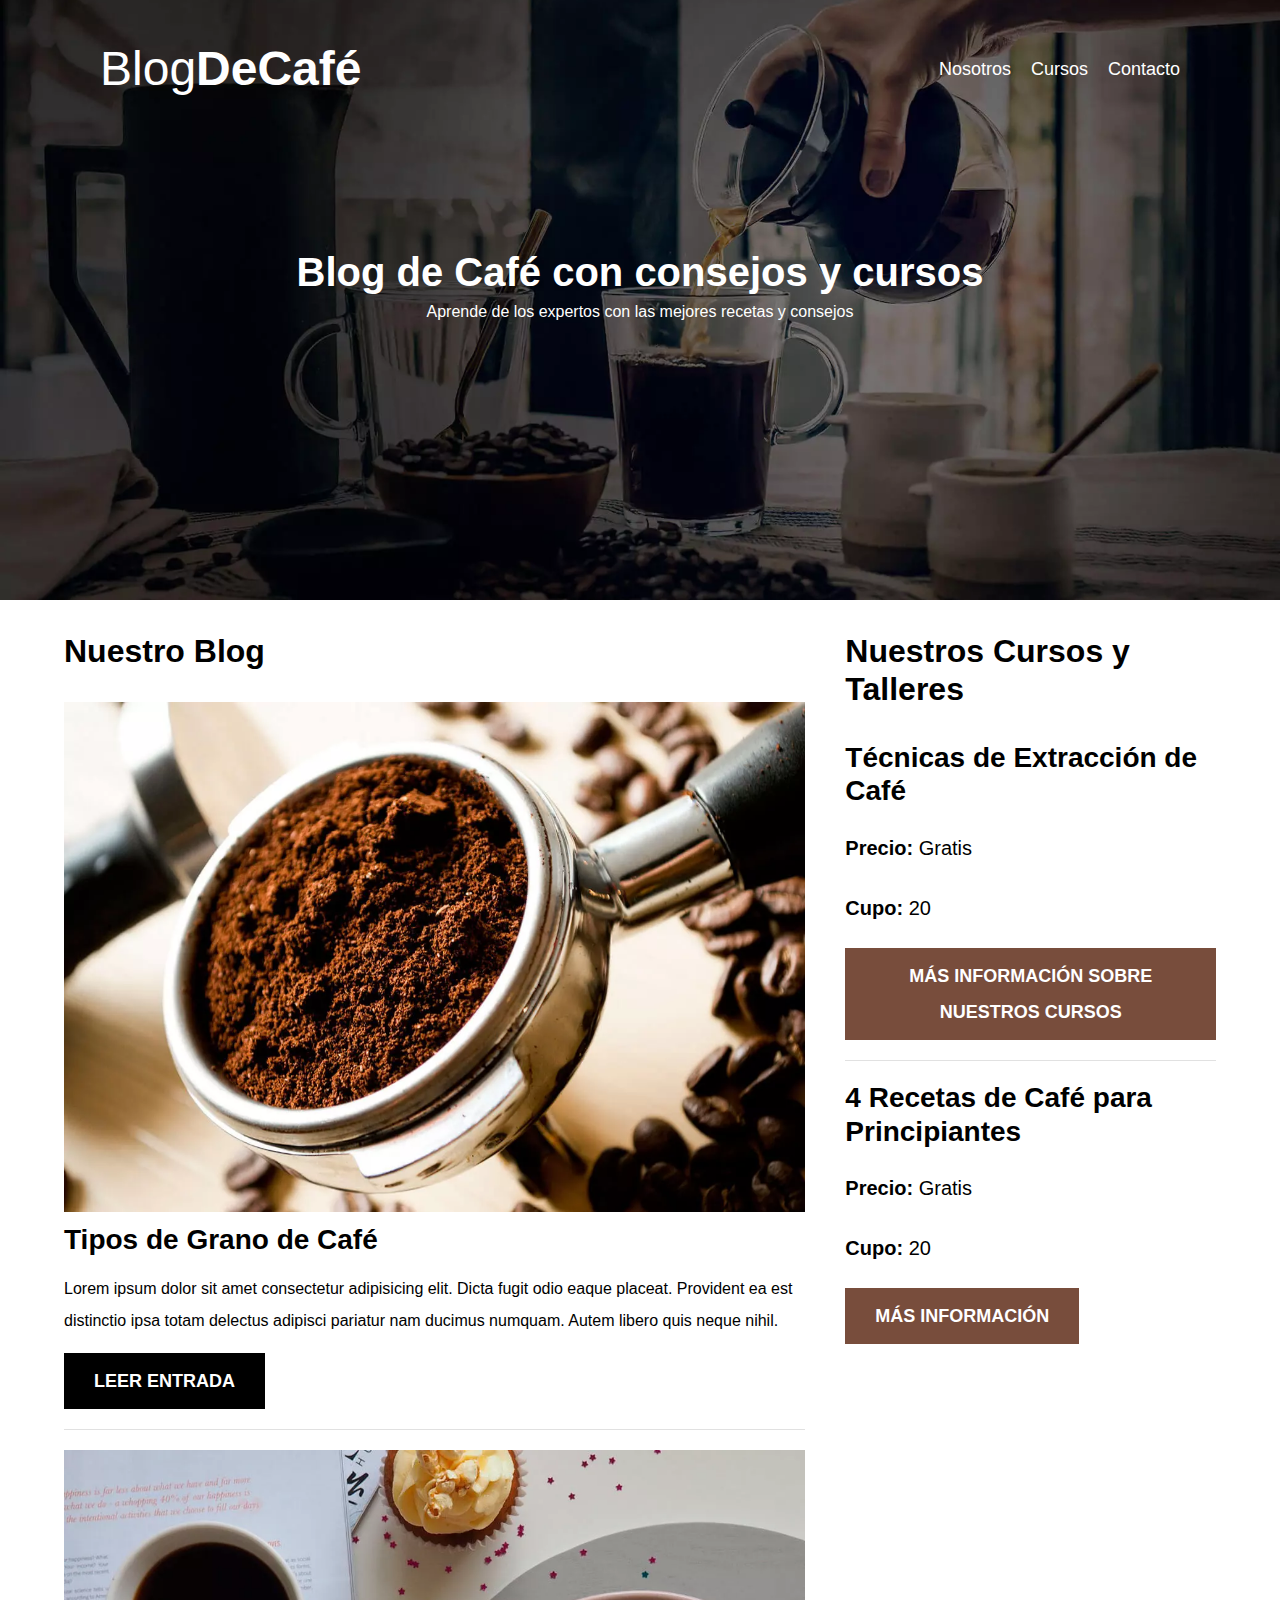
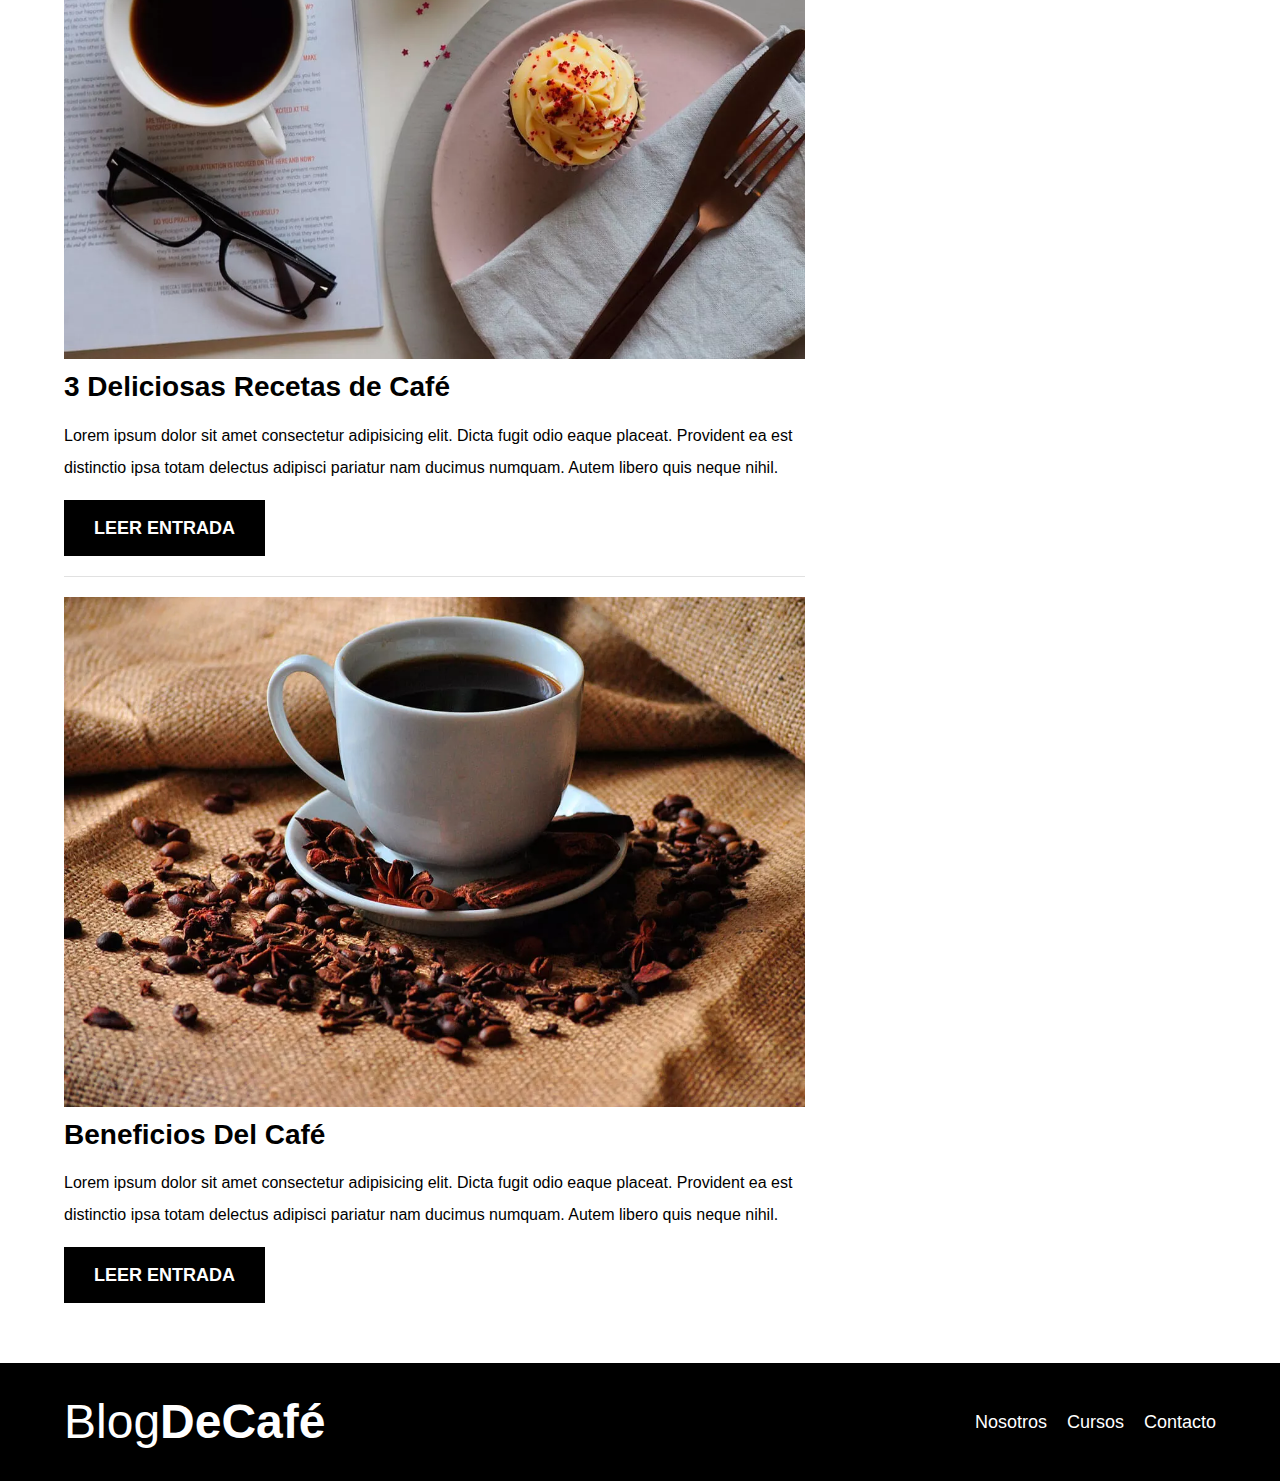
<file: blogdecafe_inicio/index.html>
<!DOCTYPE html>
<html lang="en">
<head>
    <meta charset="UTF-8">
    <meta name="viewport" content="width=device-width, initial-scale=1.0">
    <title>Blog de Café</title>
    <meta name="description" conten="Página web de blog de café">

    <!-- Prefetch -->
    <link rel="prefetch" href="nosotros.html" as="document">

    <!-- Preload -->
    <link rel="preload" href="./css/normalize.css" as="style">
    <link rel="stylesheet" href="./css/normalize.css">

    <link rel="preload" href="https://fonts.googleapis.com/css2?family=Open+Sans&family=PT+Sans:wght@400;700&display=swap" crossorigin="crossorigin" as="font">

    <link rel="preload" href="./css/styles.css" as="style">
    <link rel="stylesheet" href="./css/styles.css">

</head>
<body>

    <header class="header">

        <div class="contenedor">
            <div class="barra">
                <a class="logo" href="index.html">
                    <h1 class="logo__nombre no-margin centrar-texto">Blog<span class="logo__bold">DeCafé</span></h1>
                </a>

                <nav class="navegacion">
                    <a href="nosotros.html" class="navegacion__enlace">Nosotros</a>
                    <a href="cursos.html" class="navegacion__enlace">Cursos</a>
                    <a href="contacto.html" class="navegacion__enlace">Contacto</a>
                </nav>
            </div>
        </div>

        <div class="header__texto">
            <h2 class="no-margin">Blog de Café con consejos y cursos</h2>
            <p class="no-margin">Aprende de los expertos con las mejores recetas y consejos</p>
        </div>
    </header>
    
    <div class="contenedor contenido-principal">
        <main class="blog">
            <h3>Nuestro Blog</h3>

            <article class="entrada">
                <div class="entrada__imagen">
                    <picture>
                        <source srcset="./img/blog1.webp" type="image/webp">
                        <img loading="lazy" src="./img/blog1.jpg" alt="imagen blog">
                    </picture>
                </div>

                <div class="entrada__contenido">
                    <h4 class="no-margin">Tipos de Grano de Café</h4>
                    <p>Lorem ipsum dolor sit amet consectetur adipisicing elit. Dicta fugit odio eaque placeat. Provident ea est distinctio ipsa totam delectus adipisci pariatur nam ducimus numquam. Autem libero quis neque nihil.</p>
                    <a href="entrada.html" class="boton boton--primario">Leer entrada</a>
                </div>
            </article>

            <article class="entrada">
                <div class="entrada__imagen">
                    <picture>
                        <source srcset="./img/blog2.webp" type="image/webp">
                        <img loading="lazy" src="./img/blog2.jpg" alt="imagen blog">
                    </picture>
                </div>

                <div class="entrada__contenido">
                    <h4 class="no-margin">3 Deliciosas Recetas de Café</h4>
                    <p>Lorem ipsum dolor sit amet consectetur adipisicing elit. Dicta fugit odio eaque placeat. Provident ea est distinctio ipsa totam delectus adipisci pariatur nam ducimus numquam. Autem libero quis neque nihil.</p>
                    <a href="entrada.html" class="boton boton--primario">Leer entrada</a>
                </div>
            </article>

            <article class="entrada">
                <div class="entrada__imagen">
                    <picture>
                        <source srcset="./img/blog3.webp" type="image/webp">
                        <img loading="lazy" src="./img/blog3.jpg" alt="imagen blog">
                    </picture>
                </div>

                <div class="entrada__contenido">
                    <h4 class="no-margin">Beneficios Del Café</h4>
                    <p>Lorem ipsum dolor sit amet consectetur adipisicing elit. Dicta fugit odio eaque placeat. Provident ea est distinctio ipsa totam delectus adipisci pariatur nam ducimus numquam. Autem libero quis neque nihil.</p>
                    <a href="entrada.html" class="boton boton--primario">Leer entrada</a>
                </div>
            </article>
        </main>
        <aside class="sidebar">
            <h3>Nuestros Cursos y Talleres</h3>

            <ul class="cursos no-padding">
                <li class="widget-curso">
                    <h4 class="no-margin">Técnicas de Extracción de Café</h4>
                    <p class="widget-curso__label">Precio:
                        <span class="widget-curso__info">Gratis</span>
                    <p class="widget-curso__label">Cupo:
                        <span class="widget-curso__info">20</span>
                    </p>
                    <a href="entrada.html" class="boton boton--secundario">Más información sobre nuestros cursos</a>
                </li>
                <li class="widget-curso">
                    <h4 class="no-margin">4 Recetas de Café para Principiantes</h4>
                    <p class="widget-curso__label">Precio:
                        <span class="widget-curso__info">Gratis</span>
                    <p class="widget-curso__label">Cupo:
                        <span class="widget-curso__info">20</span>
                    </p>
                    <a href="entrada.html" class="boton boton--secundario">Más información</a>
                </li>
            </ul>
        </aside>
    </div>

    <footer class="footer">
        <div class="contenedor">
            <div class="barra">
                <a class="logo" href="index.html">
                    <h1 class="logo__nombre no-margin centrar-texto">Blog<span class="logo__bold">DeCafé</span></h1>
                </a>

                <nav class="navegacion">
                    <a href="nosotros.html" class="navegacion__enlace">Nosotros</a>
                    <a href="cursos.html" class="navegacion__enlace">Cursos</a>
                    <a href="contacto.html" class="navegacion__enlace">Contacto</a>
                </nav>
            </div>
        </div>
    </footer>

    <script src="js/modernizr.js"></script>
</body>
</html>
</file>
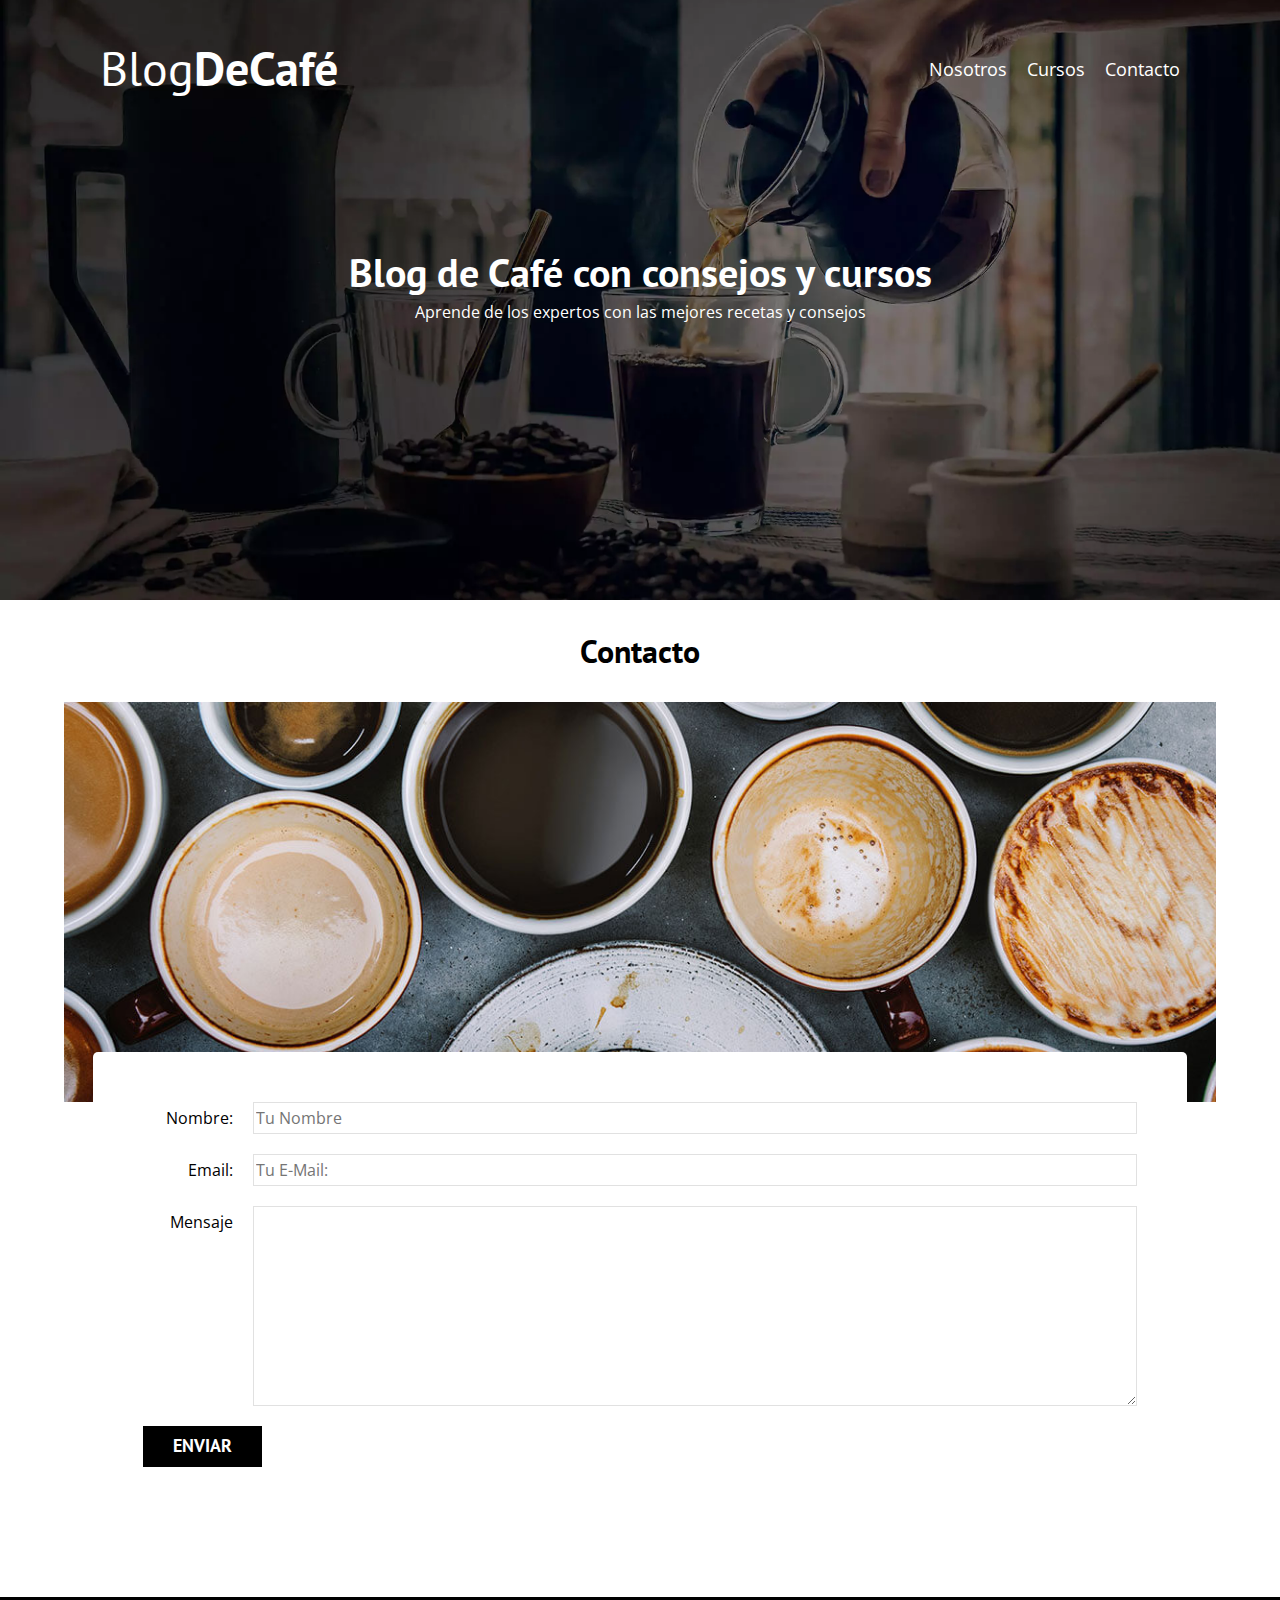
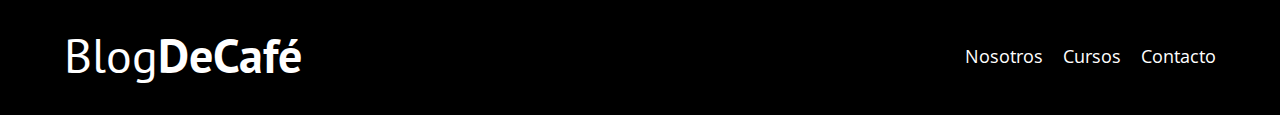
<file: blogdecafe_inicio/contacto.html>
<!DOCTYPE html>
<html lang="en">
<head>
    <meta charset="UTF-8">
    <meta name="viewport" content="width=device-width, initial-scale=1.0">
    <title>Blog de Café</title>
    <link rel="stylesheet" href="./css/normalize.css">
    <link href="https://fonts.googleapis.com/css2?family=Open+Sans&family=PT+Sans:wght@400;700&display=swap" rel="stylesheet">
    <link rel="stylesheet" href="./css/styles.css">
</head>
<body>

    <header class="header">

        <div class="contenedor">
            <div class="barra">
                <a class="logo" href="index.html">
                    <h1 class="logo__nombre no-margin centrar-texto">Blog<span class="logo__bold">DeCafé</span></h1>
                </a>

                <nav class="navegacion">
                    <a href="nosotros.html" class="navegacion__enlace">Nosotros</a>
                    <a href="cursos.html" class="navegacion__enlace">Cursos</a>
                    <a href="contacto.html" class="navegacion__enlace">Contacto</a>
                </nav>
            </div>
        </div>

        <div class="header__texto">
            <h2 class="no-margin">Blog de Café con consejos y cursos</h2>
            <p class="no-margin">Aprende de los expertos con las mejores recetas y consejos</p>
        </div>
    </header>
    
    <main class="contenedor">
            <h3 class="centrar-texto">Contacto</h3>

            <div class="contacto-bg"></div>

            <form class="formulario">
                <div class="campo">
                    <label class="campo__label" for="nombre">Nombre:</label>
                    <input class="campo__field" type="text" placeholder="Tu Nombre" id="nombre" />
                </div>
                <div class="campo">
                    <label class="campo__label" for="email">Email:</label>
                    <input class="campo__field" type="text" placeholder="Tu E-Mail:" id="email" />
                </div>
                <div class="campo">
                    <label class="campo__label" for="mensaje">Mensaje</label> 
                    <textarea class="campo__field campo__field--textarea" id="mensaje"></textarea>
                </div>
                <div class="campo">
                    <input type="submit" value="Enviar" class="boton boton--primario"/>
                </div>
            </form>

    </main>

    <footer class="footer">
        <div class="contenedor">
            <div class="barra">
                <a class="logo" href="index.html">
                    <h1 class="logo__nombre no-margin centrar-texto">Blog<span class="logo__bold">DeCafé</span></h1>
                </a>

                <nav class="navegacion">
                    <a href="nosotros.html" class="navegacion__enlace">Nosotros</a>
                    <a href="cursos.html" class="navegacion__enlace">Cursos</a>
                    <a href="contacto.html" class="navegacion__enlace">Contacto</a>
                </nav>
            </div>
        </div>
    </footer>

    <script src="js/modernizr.js"></script>
</body>
</html>
</file>
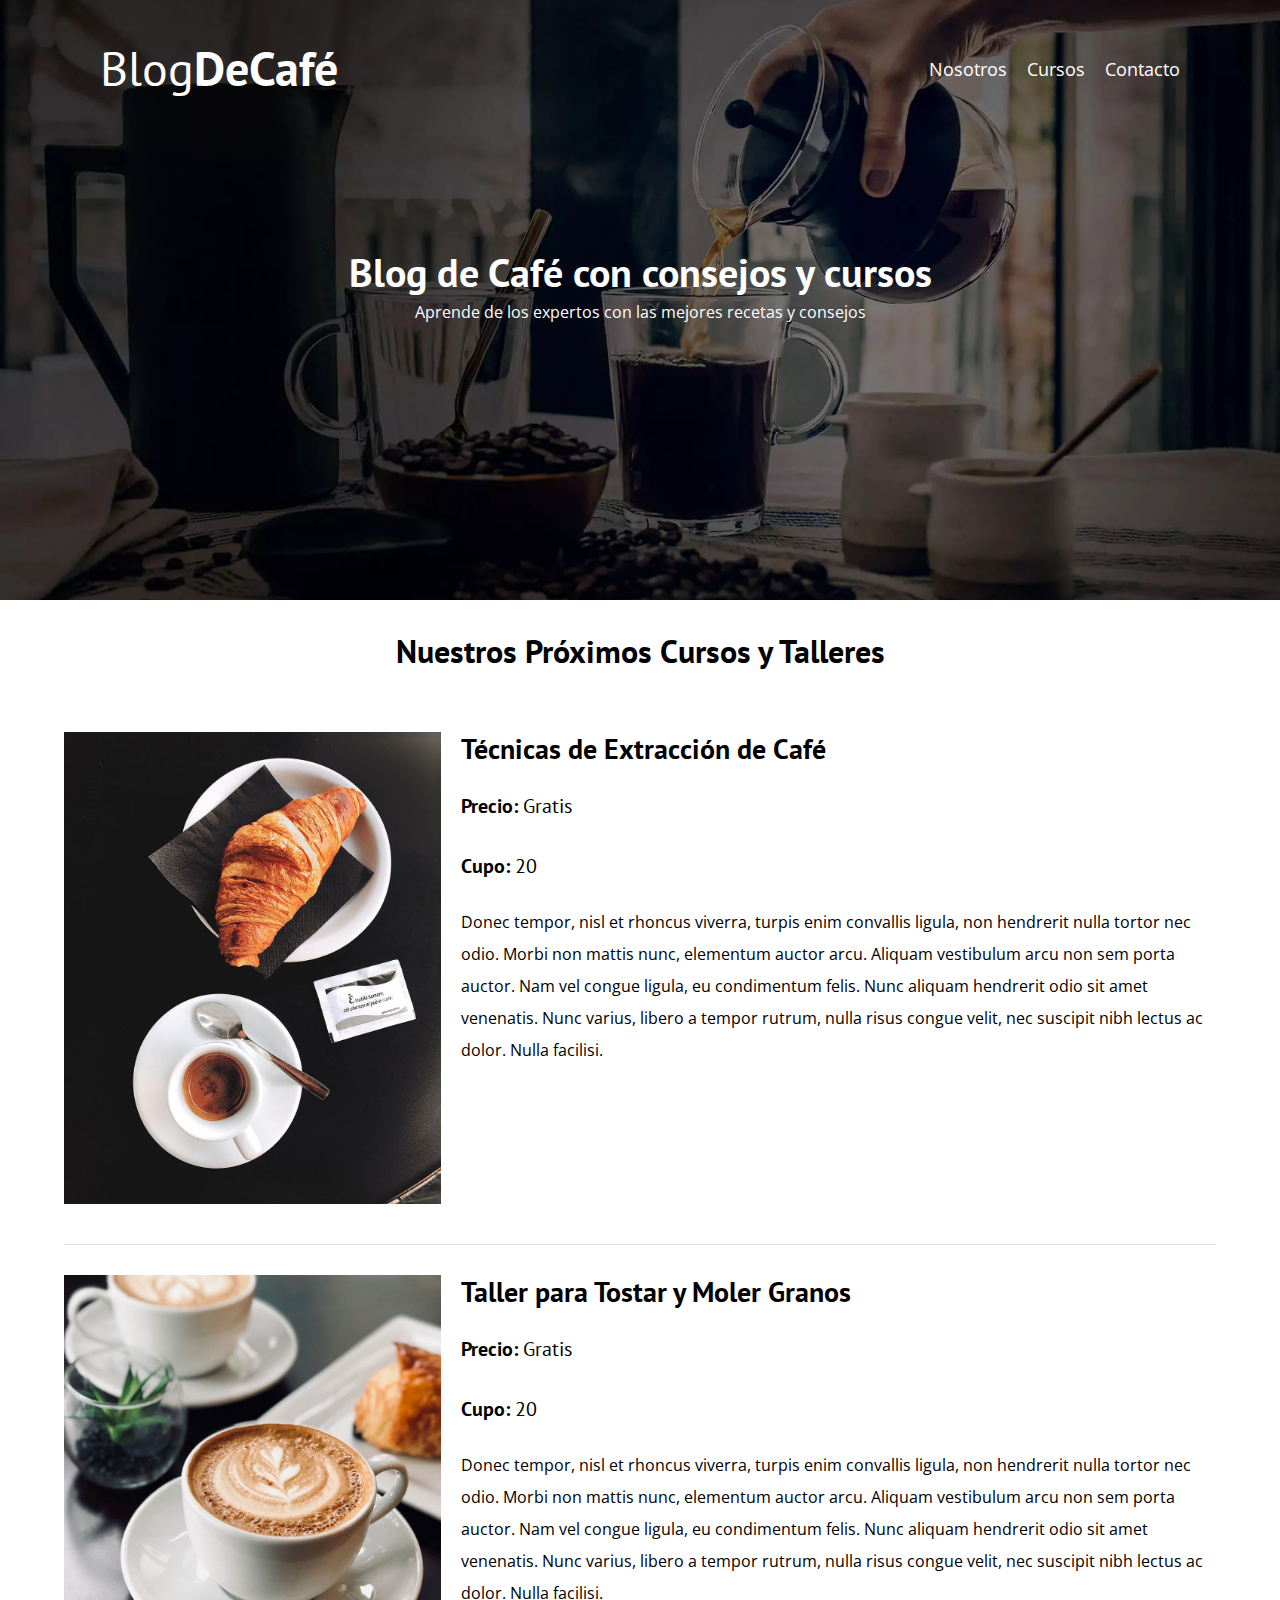
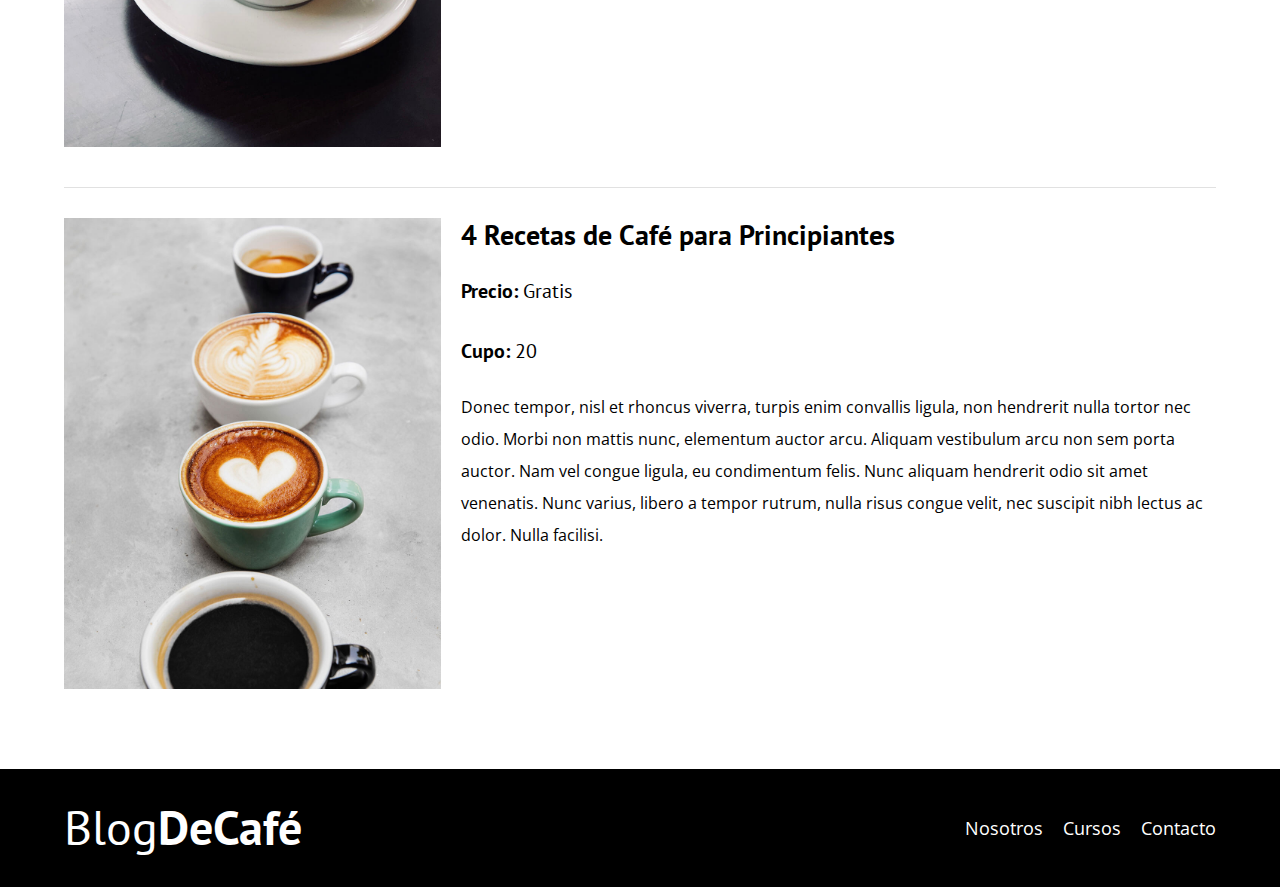
<file: blogdecafe_inicio/cursos.html>
<!DOCTYPE html>
<html lang="en">
<head>
    <meta charset="UTF-8">
    <meta name="viewport" content="width=device-width, initial-scale=1.0">
    <title>Blog de Café</title>
    <link rel="stylesheet" href="./css/normalize.css">
    <link href="https://fonts.googleapis.com/css2?family=Open+Sans&family=PT+Sans:wght@400;700&display=swap" rel="stylesheet">
    <link rel="stylesheet" href="./css/styles.css">
</head>
<body>

    <header class="header">

        <div class="contenedor">
            <div class="barra">
                <a class="logo" href="index.html">
                    <h1 class="logo__nombre no-margin centrar-texto">Blog<span class="logo__bold">DeCafé</span></h1>
                </a>

                <nav class="navegacion">
                    <a href="nosotros.html" class="navegacion__enlace">Nosotros</a>
                    <a href="cursos.html" class="navegacion__enlace">Cursos</a>
                    <a href="contacto.html" class="navegacion__enlace">Contacto</a>
                </nav>
            </div>
        </div>

        <div class="header__texto">
            <h2 class="no-margin">Blog de Café con consejos y cursos</h2>
            <p class="no-margin">Aprende de los expertos con las mejores recetas y consejos</p>
        </div>
    </header>
    
        <main class="contenedor">
            <h3 class="centrar-texto">Nuestros Próximos Cursos y Talleres</h3>
            <div class="curso">
                <div class="curso__imagen">
                    <img src="./img/curso1.jpg" alt="curso1">
                </div>
                <div class="curso__contenido">
                    <h4 class="no-margin">Técnicas de Extracción de Café</h4>
                    <p class="widget-curso__label">Precio:
                    <span class="widget-curso__info">Gratis</span>
                    <p class="widget-curso__label">Cupo:
                    <span class="widget-curso__info">20</span>
                    </p>
                    <p>Donec tempor, nisl et rhoncus viverra, turpis enim convallis ligula, non hendrerit nulla tortor nec odio. Morbi non mattis nunc, elementum auctor arcu. Aliquam vestibulum arcu non sem porta auctor. Nam vel congue ligula, eu condimentum felis. Nunc aliquam hendrerit odio sit amet venenatis. Nunc varius, libero a tempor rutrum, nulla risus congue velit, nec suscipit nibh lectus ac dolor. Nulla facilisi.</p>
                </div>
            </div>
            <div class="curso">
                <div class="curso__imagen">
                    <img src="./img/curso2.jpg" alt="curso2">
                </div>
                <div class="curso__contenido">
                    <h4 class="no-margin">Taller para Tostar y Moler Granos</h4>
                    <p class="widget-curso__label">Precio:
                    <span class="widget-curso__info">Gratis</span>
                    <p class="widget-curso__label">Cupo:
                    <span class="widget-curso__info">20</span>
                    </p>
                    <p>Donec tempor, nisl et rhoncus viverra, turpis enim convallis ligula, non hendrerit nulla tortor nec odio. Morbi non mattis nunc, elementum auctor arcu. Aliquam vestibulum arcu non sem porta auctor. Nam vel congue ligula, eu condimentum felis. Nunc aliquam hendrerit odio sit amet venenatis. Nunc varius, libero a tempor rutrum, nulla risus congue velit, nec suscipit nibh lectus ac dolor. Nulla facilisi.</p>
                </div>
            </div>
            <div class="curso">
                <div class="curso__imagen">
                    <img src="./img/curso3.jpg" alt="curso3">
                </div>
                <div class="curso__contenido">
                    <h4 class="no-margin">4 Recetas de Café para Principiantes</h4>
                    <p class="widget-curso__label">Precio:
                    <span class="widget-curso__info">Gratis</span>
                    <p class="widget-curso__label">Cupo:
                    <span class="widget-curso__info">20</span>
                    </p>
                    <p>Donec tempor, nisl et rhoncus viverra, turpis enim convallis ligula, non hendrerit nulla tortor nec odio. Morbi non mattis nunc, elementum auctor arcu. Aliquam vestibulum arcu non sem porta auctor. Nam vel congue ligula, eu condimentum felis. Nunc aliquam hendrerit odio sit amet venenatis. Nunc varius, libero a tempor rutrum, nulla risus congue velit, nec suscipit nibh lectus ac dolor. Nulla facilisi.</p>
                </div>
            </div>

            
        </main>
    </div>

    <footer class="footer">
        <div class="contenedor">
            <div class="barra">
                <a class="logo" href="index.html">
                    <h1 class="logo__nombre no-margin centrar-texto">Blog<span class="logo__bold">DeCafé</span></h1>
                </a>

                <nav class="navegacion">
                    <a href="nosotros.html" class="navegacion__enlace">Nosotros</a>
                    <a href="cursos.html" class="navegacion__enlace">Cursos</a>
                    <a href="contacto.html" class="navegacion__enlace">Contacto</a>
                </nav>
            </div>
        </div>
    </footer>

    <script src="js/modernizr.js"></script>
</body>
</html>
</file>
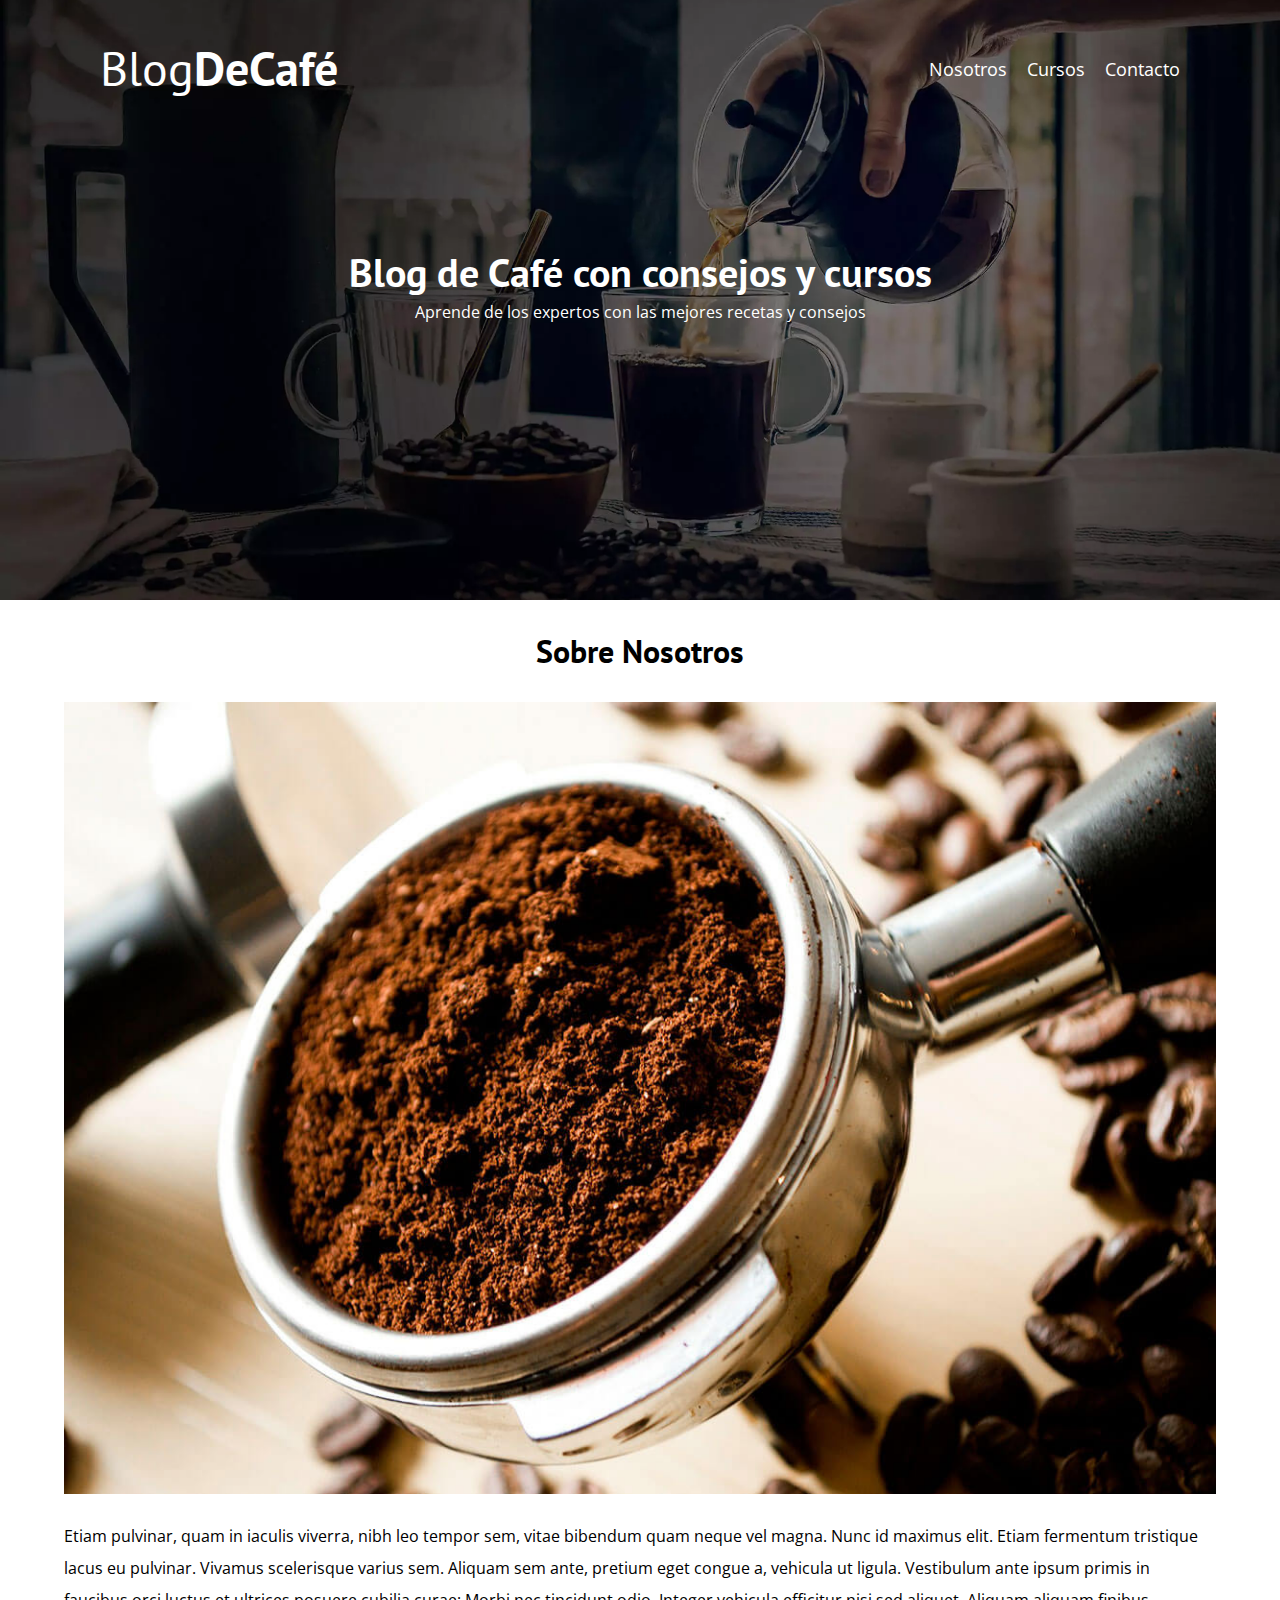
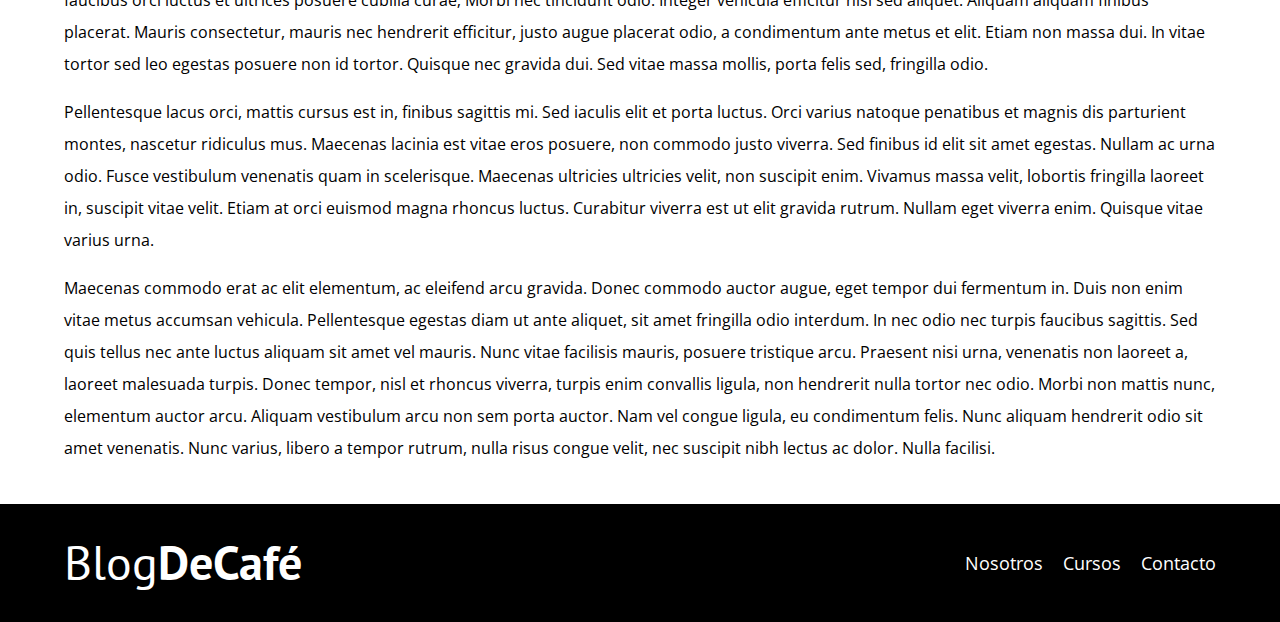
<file: blogdecafe_inicio/entrada.html>
<!DOCTYPE html>
<html lang="en">
<head>
    <meta charset="UTF-8">
    <meta name="viewport" content="width=device-width, initial-scale=1.0">
    <title>Blog de Café</title>
    <link rel="stylesheet" href="./css/normalize.css">
    <link href="https://fonts.googleapis.com/css2?family=Open+Sans&family=PT+Sans:wght@400;700&display=swap" rel="stylesheet">
    <link rel="stylesheet" href="./css/styles.css">
</head>
<body>

    <header class="header">

        <div class="contenedor">
            <div class="barra">
                <a class="logo" href="index.html">
                    <h1 class="logo__nombre no-margin centrar-texto">Blog<span class="logo__bold">DeCafé</span></h1>
                </a>

                <nav class="navegacion">
                    <a href="nosotros.html" class="navegacion__enlace">Nosotros</a>
                    <a href="cursos.html" class="navegacion__enlace">Cursos</a>
                    <a href="contacto.html" class="navegacion__enlace">Contacto</a>
                </nav>
            </div>
        </div>

        <div class="header__texto">
            <h2 class="no-margin">Blog de Café con consejos y cursos</h2>
            <p class="no-margin">Aprende de los expertos con las mejores recetas y consejos</p>
        </div>
    </header>
    
    <main class="contenedor">
        <h3 class="centrar-texto">Sobre Nosotros</h3>
        <img src="./img/blog1.jpg" alt="entrada">
        <p>Etiam pulvinar, quam in iaculis viverra, nibh leo tempor sem, vitae bibendum quam neque vel magna. Nunc id maximus elit. Etiam fermentum tristique lacus eu pulvinar. Vivamus scelerisque varius sem. Aliquam sem ante, pretium eget congue a, vehicula ut ligula. Vestibulum ante ipsum primis in faucibus orci luctus et ultrices posuere cubilia curae; Morbi nec tincidunt odio. Integer vehicula efficitur nisi sed aliquet. Aliquam aliquam finibus placerat. Mauris consectetur, mauris nec hendrerit efficitur, justo augue placerat odio, a condimentum ante metus et elit. Etiam non massa dui. In vitae tortor sed leo egestas posuere non id tortor. Quisque nec gravida dui. Sed vitae massa mollis, porta felis sed, fringilla odio.</p>

        <p>Pellentesque lacus orci, mattis cursus est in, finibus sagittis mi. Sed iaculis elit et porta luctus. Orci varius natoque penatibus et magnis dis parturient montes, nascetur ridiculus mus. Maecenas lacinia est vitae eros posuere, non commodo justo viverra. Sed finibus id elit sit amet egestas. Nullam ac urna odio. Fusce vestibulum venenatis quam in scelerisque. Maecenas ultricies ultricies velit, non suscipit enim. Vivamus massa velit, lobortis fringilla laoreet in, suscipit vitae velit. Etiam at orci euismod magna rhoncus luctus. Curabitur viverra est ut elit gravida rutrum. Nullam eget viverra enim. Quisque vitae varius urna.</p>
            
        <p>Maecenas commodo erat ac elit elementum, ac eleifend arcu gravida. Donec commodo auctor augue, eget tempor dui fermentum in. Duis non enim vitae metus accumsan vehicula. Pellentesque egestas diam ut ante aliquet, sit amet fringilla odio interdum. In nec odio nec turpis faucibus sagittis. Sed quis tellus nec ante luctus aliquam sit amet vel mauris. Nunc vitae facilisis mauris, posuere tristique arcu. Praesent nisi urna, venenatis non laoreet a, laoreet malesuada turpis. Donec tempor, nisl et rhoncus viverra, turpis enim convallis ligula, non hendrerit nulla tortor nec odio. Morbi non mattis nunc, elementum auctor arcu. Aliquam vestibulum arcu non sem porta auctor. Nam vel congue ligula, eu condimentum felis. Nunc aliquam hendrerit odio sit amet venenatis. Nunc varius, libero a tempor rutrum, nulla risus congue velit, nec suscipit nibh lectus ac dolor. Nulla facilisi.</p>
    </main>

    <footer class="footer">
        <div class="contenedor">
            <div class="barra">
                <a class="logo" href="index.html">
                    <h1 class="logo__nombre no-margin centrar-texto">Blog<span class="logo__bold">DeCafé</span></h1>
                </a>

                <nav class="navegacion">
                    <a href="nosotros.html" class="navegacion__enlace">Nosotros</a>
                    <a href="cursos.html" class="navegacion__enlace">Cursos</a>
                    <a href="contacto.html" class="navegacion__enlace">Contacto</a>
                </nav>
            </div>
        </div>
    </footer>

    <script src="js/modernizr.js"></script>
</body>
</html>
</file>
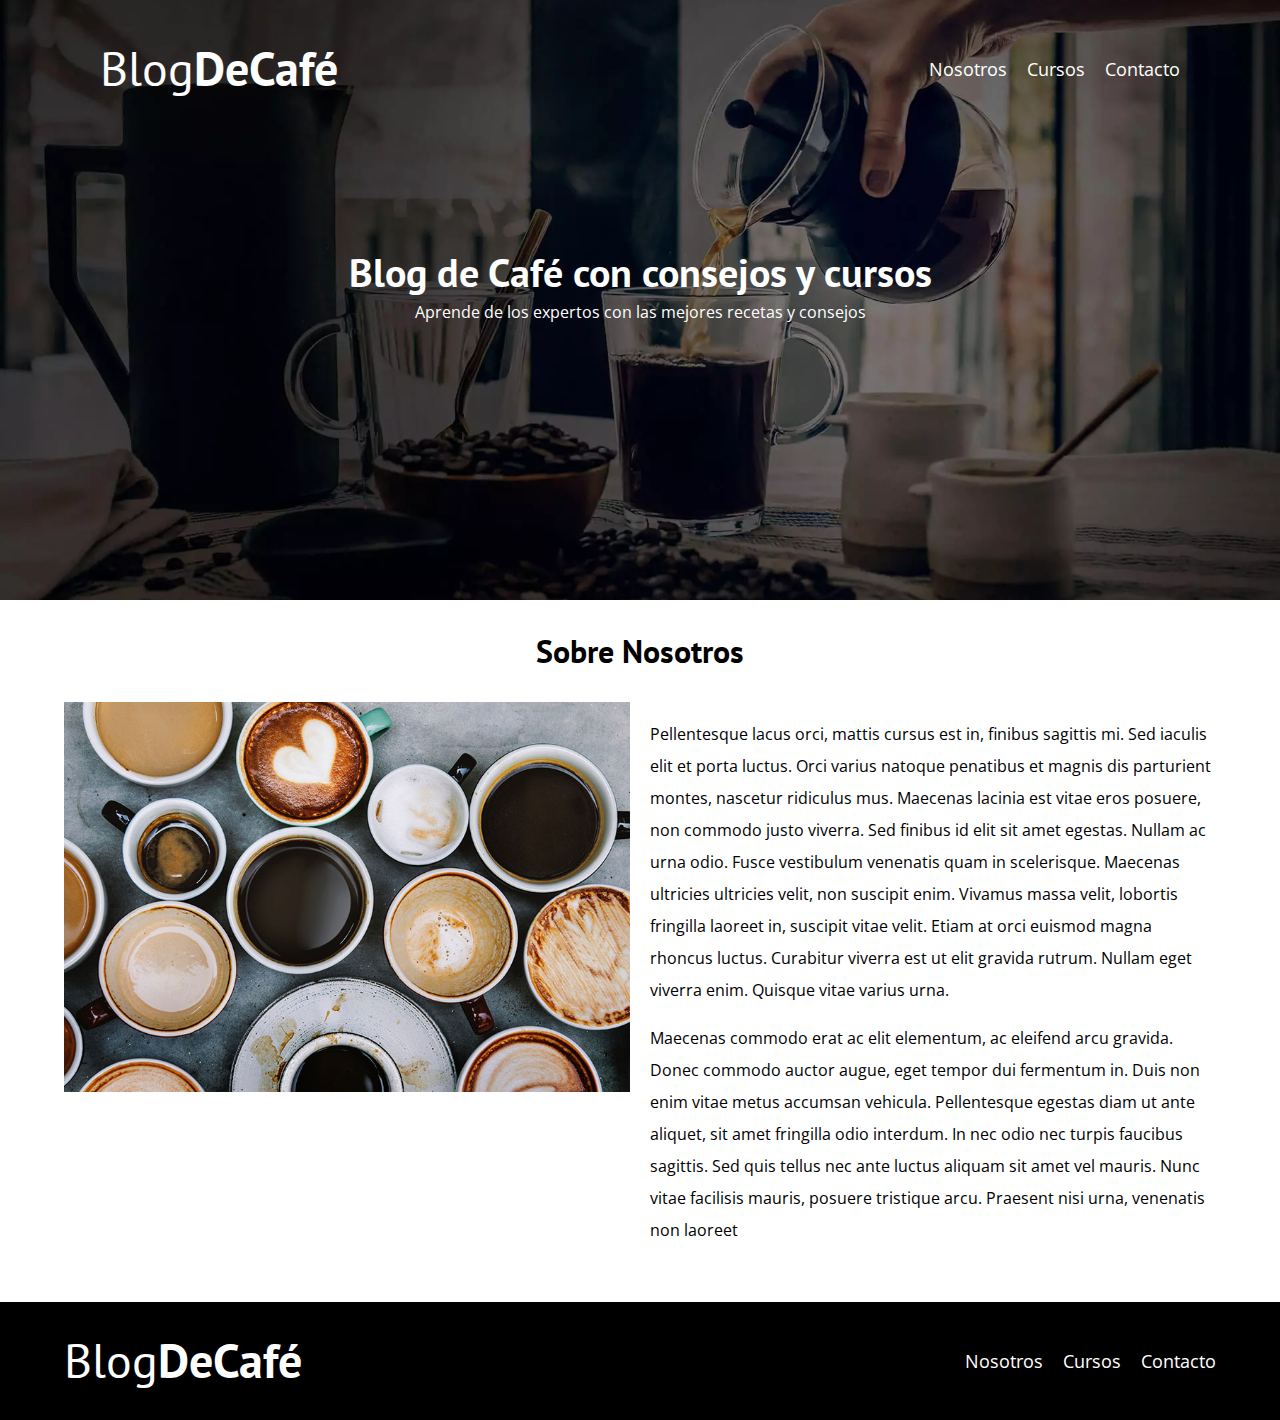
<file: blogdecafe_inicio/nosotros.html>
<!DOCTYPE html>
<html lang="en">
<head>
    <meta charset="UTF-8">
    <meta name="viewport" content="width=device-width, initial-scale=1.0">
    <title>Blog de Café</title>
    <link rel="stylesheet" href="./css/normalize.css">
    <link href="https://fonts.googleapis.com/css2?family=Open+Sans&family=PT+Sans:wght@400;700&display=swap" rel="stylesheet">
    <link rel="stylesheet" href="./css/styles.css">
</head>
<body>

    <header class="header">

        <div class="contenedor">
            <div class="barra">
                <a class="logo" href="index.html">
                    <h1 class="logo__nombre no-margin centrar-texto">Blog<span class="logo__bold">DeCafé</span></h1>
                </a>

                <nav class="navegacion">
                    <a href="nosotros.html" class="navegacion__enlace">Nosotros</a>
                    <a href="cursos.html" class="navegacion__enlace">Cursos</a>
                    <a href="contacto.html" class="navegacion__enlace">Contacto</a>
                </nav>
            </div>
        </div>

        <div class="header__texto">
            <h2 class="no-margin">Blog de Café con consejos y cursos</h2>
            <p class="no-margin">Aprende de los expertos con las mejores recetas y consejos</p>
        </div>
    </header>
    
    <main class="contenedor">
        <h3 class="centrar-texto">Sobre Nosotros</h3>
        <div class="sobre-nosotros">
            <div class="sobre-nosotros__imagen">
                <img src="./img/nosotros.jpg" alt="imagen nosotros">
            </div>

            <div class="sobre-nosotros__texto">
                <p>Pellentesque lacus orci, mattis cursus est in, finibus sagittis mi. Sed iaculis elit et porta luctus. Orci varius natoque penatibus et magnis dis parturient montes, nascetur ridiculus mus. Maecenas lacinia est vitae eros posuere, non commodo justo viverra. Sed finibus id elit sit amet egestas. Nullam ac urna odio. Fusce vestibulum venenatis quam in scelerisque. Maecenas ultricies ultricies velit, non suscipit enim. Vivamus massa velit, lobortis fringilla laoreet in, suscipit vitae velit. Etiam at orci euismod magna rhoncus luctus. Curabitur viverra est ut elit gravida rutrum. Nullam eget viverra enim. Quisque vitae varius urna.</p>

                <p>Maecenas commodo erat ac elit elementum, ac eleifend arcu gravida. Donec commodo auctor augue, eget tempor dui fermentum in. Duis non enim vitae metus accumsan vehicula. Pellentesque egestas diam ut ante aliquet, sit amet fringilla odio interdum. In nec odio nec turpis faucibus sagittis. Sed quis tellus nec ante luctus aliquam sit amet vel mauris. Nunc vitae facilisis mauris, posuere tristique arcu. Praesent nisi urna, venenatis non laoreet</p>
            </div>
        </div>
    </main>

    <footer class="footer">
        <div class="contenedor">
            <div class="barra">
                <a class="logo" href="index.html">
                    <h1 class="logo__nombre no-margin centrar-texto">Blog<span class="logo__bold">DeCafé</span></h1>
                </a>

                <nav class="navegacion">
                    <a href="nosotros.html" class="navegacion__enlace">Nosotros</a>
                    <a href="cursos.html" class="navegacion__enlace">Cursos</a>
                    <a href="contacto.html" class="navegacion__enlace">Contacto</a>
                </nav>
            </div>
        </div>
    </footer>

    <script src="js/modernizr.js"></script>
</body>
</html>
</file>
<file: blogdecafe_inicio/css/styles.css>
:root {
    --fuenteHeading: 'PT Sans', sans-serif;
    --fuenteParrafos: 'Open Sans', sans-serif;

    --primario: #784D3C;
    --gris: #e1e1e1;
    --blanco: #FFFFFF;
    --negro: #000000;
}
html {
    box-sizing: border-box;
    font-size: 62.5% /* 1rem = 10px */;
}
*, *:before, *:after {
    box-sizing: inherit;
}
body {
    font-family: var(--fuenteParrafos);
    font-size: 1.6rem;
    line-height: 2;
}

/* Globales */
.contenedor {
    width: min(90%, 120rem);
    margin: 0 auto;
}
a {
    text-decoration: none;
}
h1, h2, h3, h4 {
    font-family: var(--fuenteHeading);
    line-height: 1.2;
}
h1 {
    font-size: 4.8rem;
}
h2 {
    font-size: 4rem;
}
h3 {
    font-size: 3.2rem;
}
h4 {
    font-size: 2.8rem;
}
img {
    max-width: 100%;
}
/* Utilidades */
.no-margin {
    margin: 0;
}
.no-padding {
    padding: 0;
}
.centrar-texto {
    text-align: center;
}

/* Header */
.webp .header {
    background-image: url(../img/banner.webp);
}
.no-webp .header {
    background-image: url(../img/banner.jpg);
}
.header {
    height: 60rem;
    background-size: cover;
    background-repeat: no-repeat;
    background-position: center center;
    padding: 4rem;
}
.header__texto {
    text-align: center;
    color: var(--blanco);
    margin-top: 5rem;
}
@media (min-width: 768px) {
     .header__texto {
        margin-top: 15rem;
     }
}

@media (min-width: 768px) {
    .barra {
        display: flex;
        justify-content: space-between;
        align-items: center;
    }
}
.logo {
    color: var(--blanco);
}
.logo__nombre {
    font-weight: 400;
}
.logo__bold {
    font-weight: 700;
}
@media (min-width: 768px) {
    .navegacion {
       display: flex;
       gap: 2rem;
    }
}

.navegacion__enlace {
    display: block;
    text-align: center;
    font-size: 1.8rem;
    color: var(--blanco);
}

@media (min-width: 768px) {
     .contenido-principal {
        display: grid;
        grid-template-columns: 2fr 1fr;
        gap: 4rem;
     }
}

.entrada {
    border-bottom: 1px solid var(--gris);
    margin-bottom: 2rem;
}
.entrada:last-of-type {
    border: none;
    margin-bottom: 0;
}
.boton {
    display: block;
    font-family: var(--fuenteHeading);
    font-size: 1.8rem;
    color: var(--blanco);
    text-align: center;
    padding: 1rem 3rem;
    text-transform: uppercase;
    font-weight: 700;
    margin-bottom: 2rem;
    border: none;
}

@media (min-width: 768px) {
     .boton {
        display: inline-block;
     }
}
.boton:hover {
    cursor: pointer;
}
.boton--primario {
    background-color: var(--negro);
}
.boton--secundario {
    background-color: var(--primario);
}

.cursos {
    list-style: none;
}

.widget-curso {
    border-bottom: 1px solid var(--gris);
    margin-bottom: 2rem;
}
.widget-curso:last-of-type {
    border: none;
    margin-bottom: 0;
}
.widget-curso__label {
    font-family: var(--fuenteHeading);
    font-weight: 700;
}
.widget-curso__info {
    font-weight: 400;
}
.widget-curso__label,
.widget-curso__info {
    font-size: 2rem;
}

/* Footer */
.footer {
    background-color: var(--negro);
    padding: 3rem 0;
    margin-top: 4rem;
}

/* Nosotros */

@media (min-width: 768px) {
     .sobre-nosotros {
        display: grid;
        grid-template-columns: 1fr 1fr;
        gap: 2rem;
        
     }
}

/* Cursos */
@media (min-width: 768px) {
     .curso {
        display: grid;
        grid-template-columns: 1fr 2fr;
        gap: 2rem;
     }
     .curso__contenido {
        grid-column: 2/3;
        grid-row: unset;
     }
}
.curso {
    border-bottom: 1px solid var(--gris);
    padding: 3rem 0;
}
.curso:last-of-type {
    border: none;
    margin-bottom: 0;
}

/* Contacto */
.contacto-bg {
    background-image: url(../img/contacto.jpg);
    height: 40rem;
    background-size: cover;
    background-repeat: no-repeat;
}

.formulario {
    background-color: var(--blanco);
    margin: -5rem auto 0 auto;
    width: 95%;
    padding: 5rem;
    border-radius: 0.5rem;
}
.campo {
    display: flex;
    margin-bottom: 2rem;
    gap: 2rem;
}
.campo__label {
    flex: 0 0 9rem;
    text-align: right;
}
.campo__field {
    flex: 1;
    border: 1px solid var(--gris);
}
.campo__field--textarea {
    height: 20rem;
}
</file>
